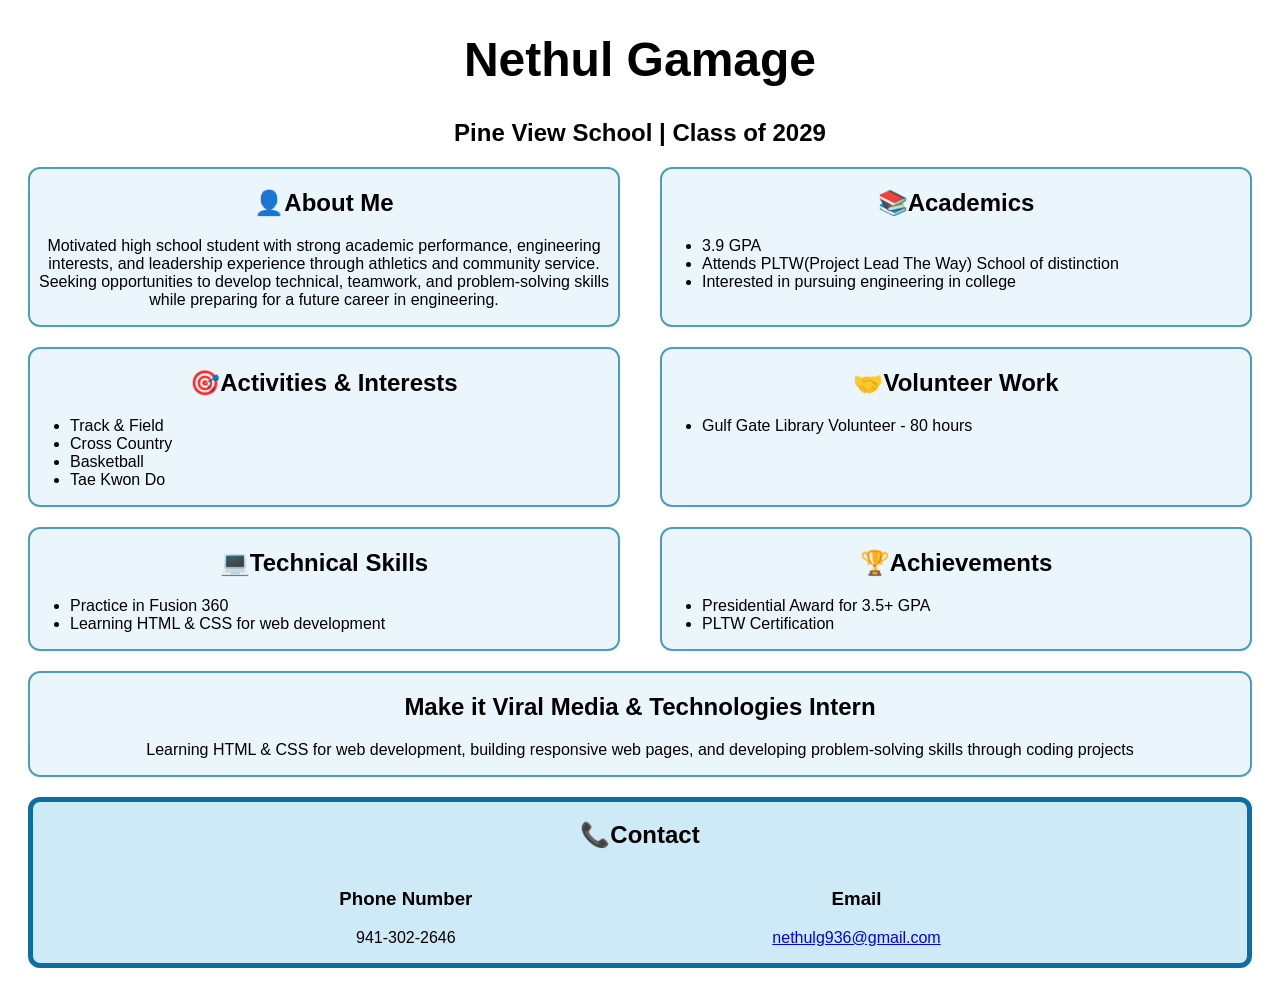
<file: index.html>
<!DOCTYPE html>
<html>
    <head>
        <title>Nethul Gamage Portfolio</title>
        <link href="css/style.css" rel="stylesheet">
    </head>

    <body>
        <h1>Nethul Gamage</h1>
        <h2>Pine View School | Class of 2029</h2>
        <div class="two-column-layout">
            <div class="background">
                <h2>👤About Me</h2>
                <p class="about-me">Motivated high school student with strong academic performance, engineering interests, and leadership experience through athletics and community service. Seeking opportunities to develop technical, teamwork, and problem-solving skills while preparing for a future career in engineering.</p>
            </div>
            <div class="background">
                <h2>📚Academics</h2>
                <ul>
                    <li>3.9 GPA</li>
                    <li>Attends PLTW(Project Lead The Way) School of distinction</li>
                    <li>Interested in pursuing engineering in college</li>
                </ul>
            </div>
        </div>
        <div class="two-column-layout">
            <div class="background">
            <h2>🎯Activities & Interests</h2>
                    <ul>
                        <li>Track & Field</li>
                        <li>Cross Country</li>
                        <li>Basketball</li>
                        <li>Tae Kwon Do</li>
                    </ul>
            </div>
            <div class="background">
                <h2>🤝Volunteer Work</h2>
                <ul>
                    <li>Gulf Gate Library Volunteer - 80 hours</li>
                </ul>
            </div>
        </div>
        <div class="two-column-layout">
            <div class="background">
                <h2>💻Technical Skills</h2>
                <ul>
                    <li>Practice in Fusion 360</li>
                    <li>Learning HTML & CSS for web development</li>
                </ul>
            </div>
            <div class="background">
                <h2>🏆Achievements</h2>
                <ul>
                    <li>Presidential Award for 3.5+ GPA</li>
                    <li>PLTW Certification</li>
                </ul>
            </div>
        </div>
        <div class="internship">
            <h2>Make it Viral Media & Technologies Intern</h2>
            <p class="internship-info">Learning HTML & CSS for web development, building responsive web pages, and developing problem-solving skills through coding projects</p>
        </div>
        <div class="contact">
                <h2>📞Contact</h2>
                    <div class="two-column-layout-contact">
                    <div>
                        <h3>Phone Number</h3>
                        <p>941-302-2646</p>
                    </div>
                    <div>
                        <h3>Email</h3>
                        <p><a href="https://mail.google.com/mail/?view=cm&fs=1&to=nethulgamage@gmail.com" target="blank">nethulg936@gmail.com</a></p>
                    </div>
        </div>
    </body>
</html>
</file>
<file: css/style.css>
h1 {
    font-size: 3rem;
    font-family: sans-serif;
    text-align: center;
}

h2 {
    font-size: 1.5rem;
    font-family: sans-serif;
    text-align: center;
}

.about-me {
    text-align: center;
}

.two-column-layout{
    gap: 40px;
    margin: 20px;
    display: grid;
    grid-template-columns: 1fr 1fr;
    font-family: "Open Sans", sans-serif;
}

.background {
    background-color: #EAF6FB;
    border: solid 2.5px #4A9FBC;
    border-radius: 12px;
    transition:.3s ease;
}

.background:hover {
    transform:translateY(-5px);
    box-shadow:0 8px 20px rgba(0,0,0,.15);
}

.internship {
    text-align: center;
    background-color: #eaf6fb;
    border: 2.5px solid #4a9fbc;
    border-radius: 12px;
    margin: 20px;
    transition:.3s ease;
}

.internship:hover {
    transform:translateY(-5px);
    box-shadow:0 8px 20px rgba(0,0,0,.15);
}

.internship-info {
    font-family: "Open Sans", sans-serif;
}

.contact {
    text-align: center;
    background-color: #CFEAF7;
    border: 5px solid #0B6FA4;
    border-radius: 12px;
    margin: 20px;
    font-family: "Open Sans", sans-serif;
}

.two-column-layout-contact {
    display: grid;
    grid-template-columns: auto auto;
    justify-content: center;
    column-gap: 300px; /* Adjust this value */
    font-family: "Open Sans", sans-serif;
}
</file>
